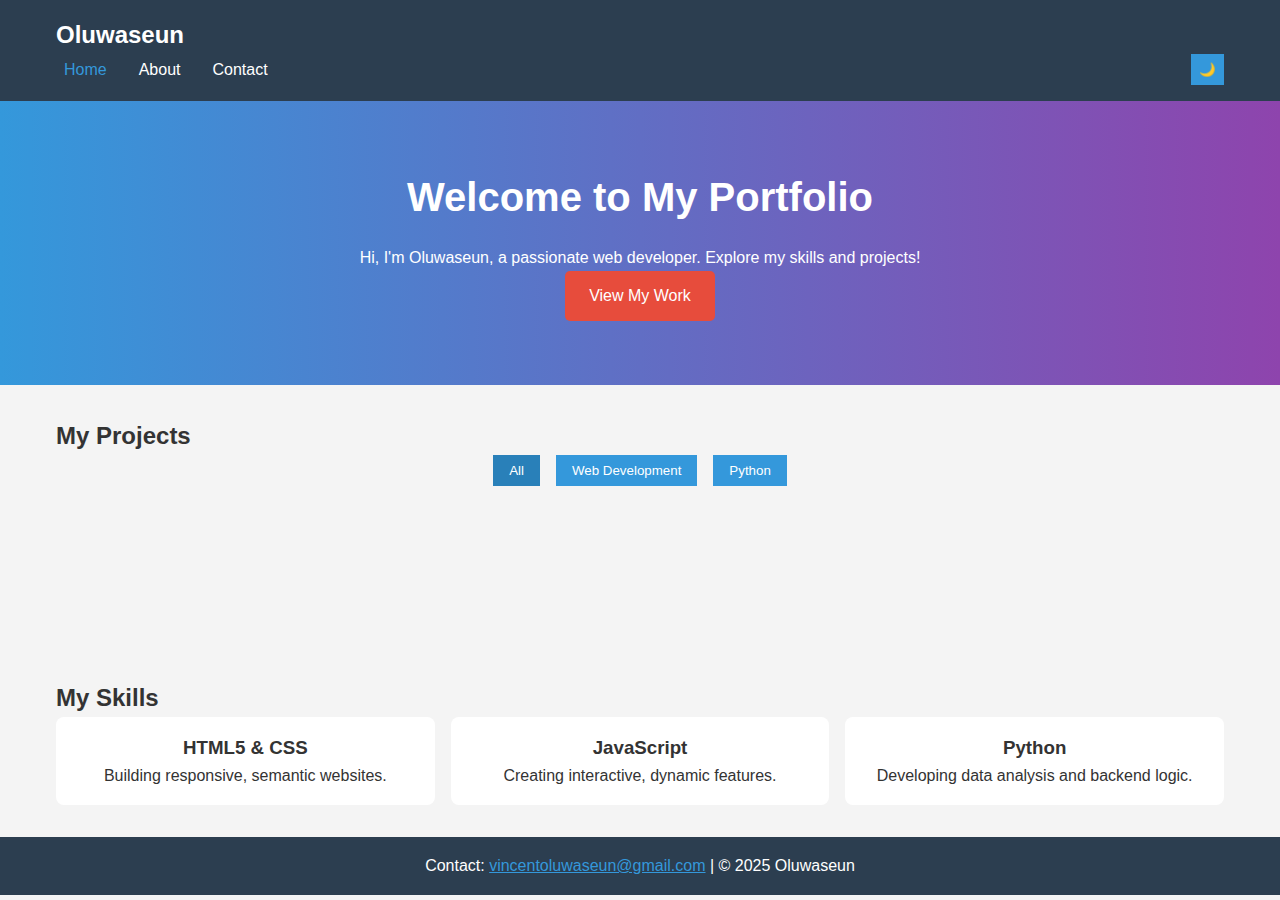
<file: index.html>
<!DOCTYPE html>
<html lang="en">
  <head>
    <!-- Meta tags for character set and responsive viewport -->
    <meta charset="UTF-8" />
    <meta name="viewport" content="width=device-width, initial-scale=1.0" />
    <title>Home - Oluwaseun's Portfolio</title>
    <!-- Link to main stylesheet -->
    <link rel="stylesheet" href="css/style.css" />
  </head>
  <body>
    <!-- Header with navigation and dark mode toggle -->
    <header class="main-header">
      <div class="container">
        <h1 class="logo">Oluwaseun</h1>
        <nav class="main-nav">
          <!-- Hamburger menu for mobile -->
          <input type="checkbox" id="nav-toggle" class="nav-toggle" />
          <label for="nav-toggle" class="nav-toggle-label">
            <span></span><span></span><span></span>
          </label>
          <ul class="nav-list">
            <li>
              <a href="index.html" class="active" aria-label="Home">Home</a>
            </li>
            <li><a href="about.html" aria-label="About">About</a></li>
            <li><a href="contact.html" aria-label="Contact">Contact</a></li>
          </ul>
          <button id="theme-toggle" aria-label="Toggle dark mode">🌙</button>
        </nav>
      </div>
    </header>
    <!-- Main content -->
    <main>
      <!-- Hero section with call-to-action -->
      <section class="hero">
        <div class="container">
          <h2>Welcome to My Portfolio</h2>
          <p>
            Hi, I'm Oluwaseun, a passionate web developer. Explore my skills and
            projects!
          </p>
          <a href="about.html" class="cta-button">View My Work</a>
        </div>
      </section>
      <!-- Project showcase with filtering -->
      <section class="projects">
        <div class="container">
          <h2>My Projects</h2>
          <div class="filter-buttons">
            <button class="filter-btn active" data-category="all">All</button>
            <button class="filter-btn" data-category="web">
              Web Development
            </button>
            <button class="filter-btn" data-category="python">Python</button>
          </div>
          <div class="project-grid">
            <div
              class="project-card"
              data-category="web"
              data-animate="fade-in"
            >
              <h3>Portfolio Website</h3>
              <p>A responsive multipage site built with HTML, CSS, JS.</p>
            </div>
            <div
              class="project-card"
              data-category="python"
              data-animate="fade-in"
            >
              <h3>Data Analysis Tool</h3>
              <p>Python script for analyzing datasets with Pandas.</p>
            </div>
            <div
              class="project-card"
              data-category="web"
              data-animate="fade-in"
            >
              <h3>E-Commerce Mockup</h3>
              <p>Interactive prototype with filtering and animations.</p>
            </div>
          </div>
        </div>
      </section>
      <!-- Skills section with animated cards -->
      <section class="skills">
        <div class="container">
          <h2>My Skills</h2>
          <div class="skills-grid">
            <div class="skill-card" data-animate="fade-in">
              <h3>HTML5 & CSS</h3>
              <p>Building responsive, semantic websites.</p>
            </div>
            <div class="skill-card" data-animate="fade-in">
              <h3>JavaScript</h3>
              <p>Creating interactive, dynamic features.</p>
            </div>
            <div class="skill-card" data-animate="fade-in">
              <h3>Python</h3>
              <p>Developing data analysis and backend logic.</p>
            </div>
          </div>
        </div>
      </section>
    </main>
    <!-- Back-to-top button -->
    <button id="back-to-top" aria-label="Back to top">↑</button>
    <!-- Footer with contact info -->
    <footer class="main-footer">
      <div class="container">
        <p>
          Contact:
          <a href="mailto:vincentoluwaseun@gmail.com"
            >vincentoluwaseun@gmail.com</a
          >
          | &copy; 2025 Oluwaseun
        </p>
      </div>
    </footer>
    <!-- Link to main JavaScript -->
    <script src="js/script.js"></script>
  </body>
</html>
</file>
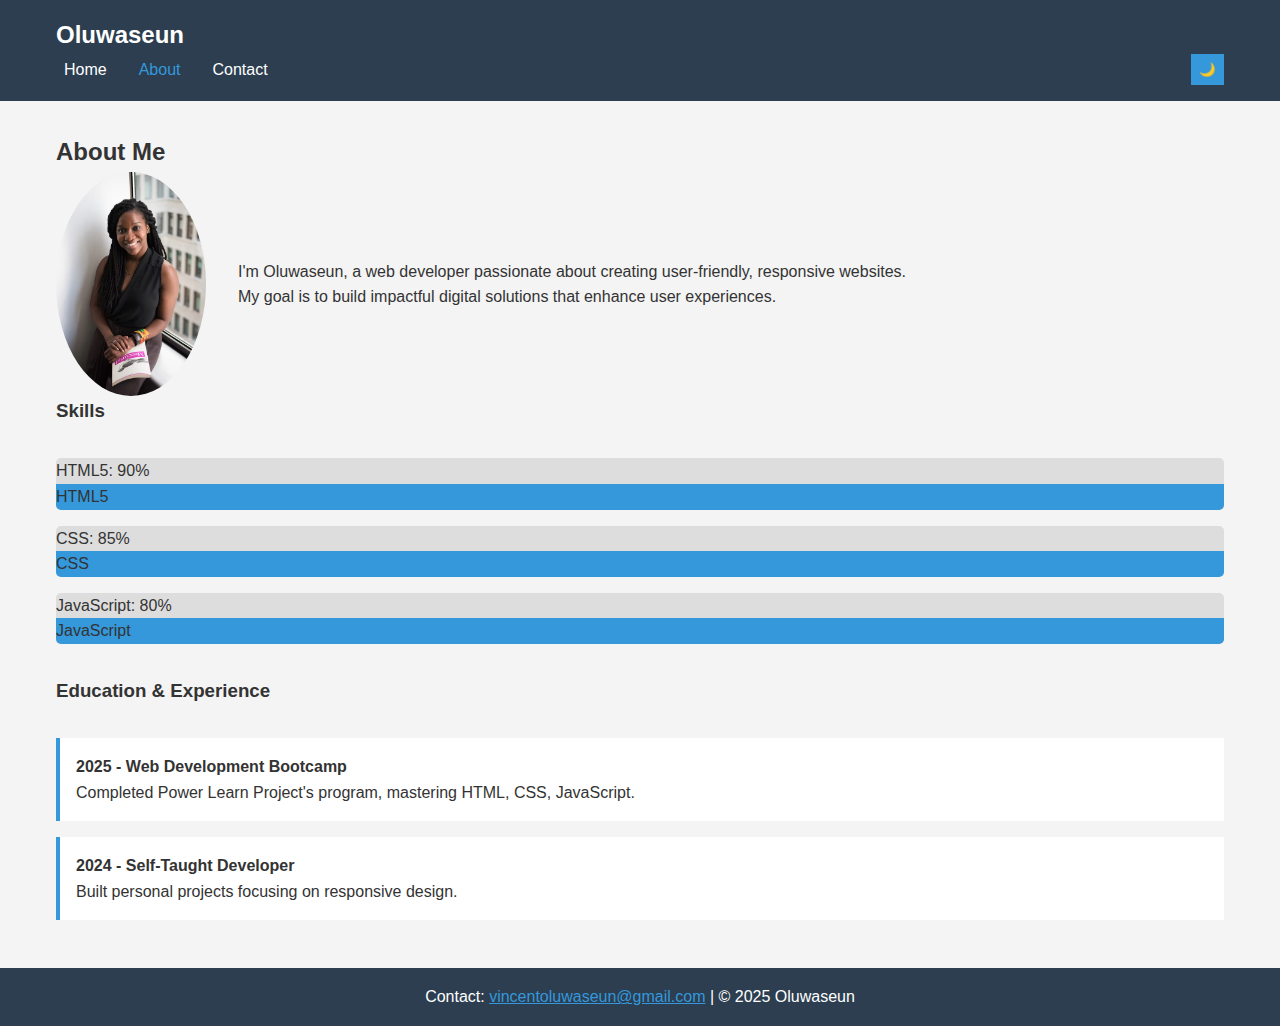
<file: about.html>
<!DOCTYPE html>
<html lang="en">
  <head>
    <meta charset="UTF-8" />
    <meta name="viewport" content="width=device-width, initial-scale=1.0" />
    <title>About - Oluwaseun's Portfolio</title>
    <link rel="stylesheet" href="css/style.css" />
  </head>
  <body>
    <header class="main-header">
      <div class="container">
        <h1 class="logo">Oluwaseun</h1>
        <nav class="main-nav">
          <input type="checkbox" id="nav-toggle" class="nav-toggle" />
          <label for="nav-toggle" class="nav-toggle-label">
            <span></span><span></span><span></span>
          </label>
          <ul class="nav-list">
            <li><a href="index.html">Home</a></li>
            <li><a href="about.html" class="active">About</a></li>
            <li><a href="contact.html">Contact</a></li>
          </ul>
          <button id="theme-toggle" aria-label="Toggle dark mode">🌙</button>
        </nav>
      </div>
    </header>
    <main>
      <section class="about">
        <div class="container">
          <h2>About Me</h2>
          <div class="about-content">
            <img
              src="images/profile.jpg"
              alt="Oluwaseun's profile"
              class="profile-img"
              loading="lazy"
            />
            <div class="bio">
              <p>
                I'm Oluwaseun, a web developer passionate about creating
                user-friendly, responsive websites.
              </p>
              <p>
                My goal is to build impactful digital solutions that enhance
                user experiences.
              </p>
            </div>
          </div>
          <h3>Skills</h3>
          <div class="skills-progress">
            <div
              class="progress-bar"
              data-animate="progress"
              data-skill="HTML5"
              data-value="90"
            >
              HTML5: 90%
            </div>
            <div
              class="progress-bar"
              data-animate="progress"
              data-skill="CSS"
              data-value="85"
            >
              CSS: 85%
            </div>
            <div
              class="progress-bar"
              data-animate="progress"
              data-skill="JavaScript"
              data-value="80"
            >
              JavaScript: 80%
            </div>
          </div>
          <h3>Education & Experience</h3>
          <div class="timeline">
            <div class="timeline-item" data-animate="fade-in">
              <h4>2025 - Web Development Bootcamp</h4>
              <p>
                Completed Power Learn Project's program, mastering HTML, CSS,
                JavaScript.
              </p>
            </div>
            <div class="timeline-item" data-animate="fade-in">
              <h4>2024 - Self-Taught Developer</h4>
              <p>Built personal projects focusing on responsive design.</p>
            </div>
          </div>
        </div>
      </section>
    </main>
    <button id="back-to-top" aria-label="Back to top">↑</button>
    <footer class="main-footer">
      <div class="container">
        <p>
          Contact:
          <a href="mailto:vincentoluwaseun@gmail.com"
            >vincentoluwaseun@gmail.com</a
          >
          | &copy; 2025 Oluwaseun
        </p>
      </div>
    </footer>
    <script src="js/script.js"></script>
  </body>
</html>
</file>
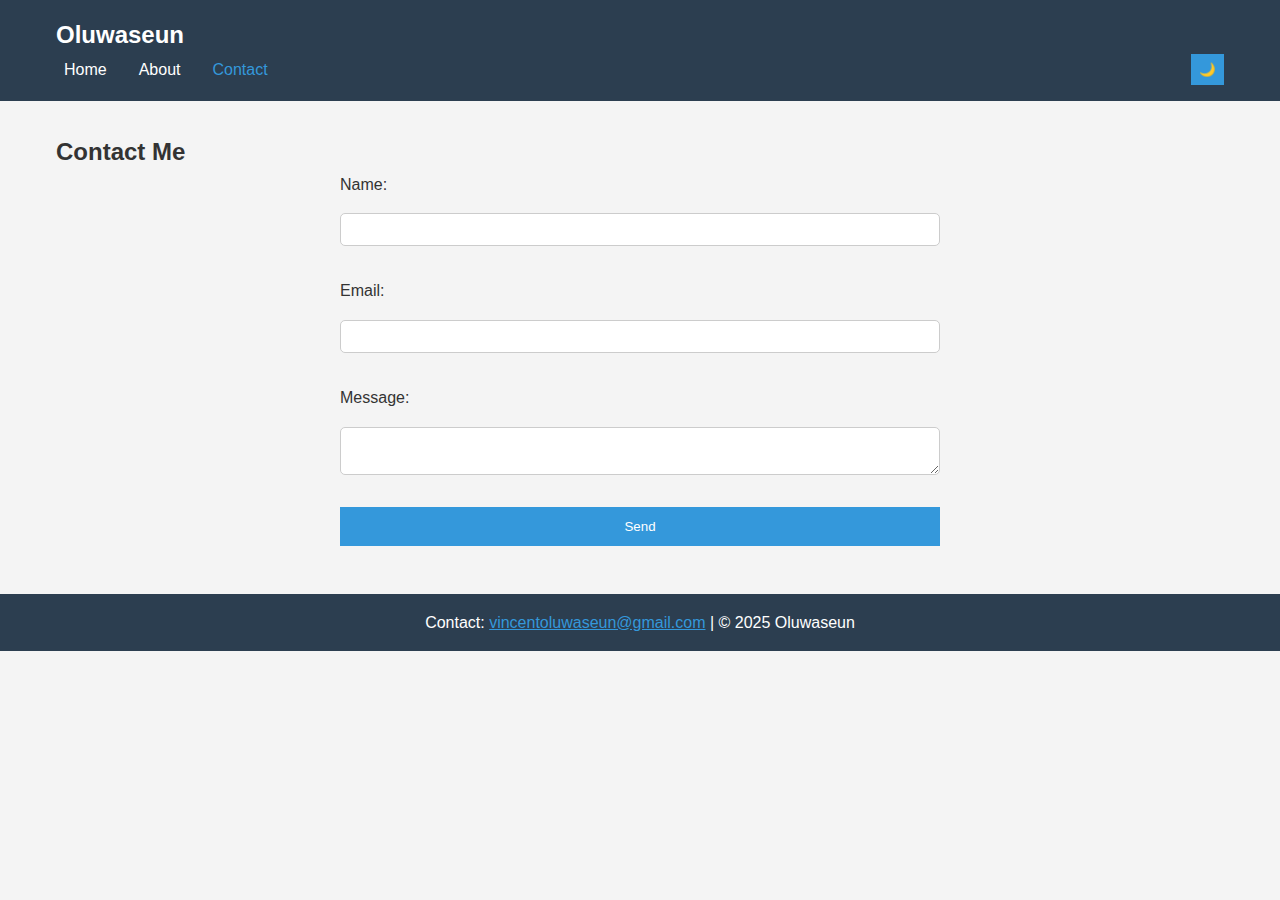
<file: contact.html>
<!DOCTYPE html>
<html lang="en">
  <head>
    <meta charset="UTF-8" />
    <meta name="viewport" content="width=device-width, initial-scale=1.0" />
    <title>Contact - Oluwaseun's Portfolio</title>
    <link rel="stylesheet" href="css/style.css" />
  </head>
  <body>
    <header class="main-header">
      <div class="container">
        <h1 class="logo">Oluwaseun</h1>
        <nav class="main-nav">
          <input type="checkbox" id="nav-toggle" class="nav-toggle" />
          <label for="nav-toggle" class="nav-toggle-label">
            <span></span><span></span><span></span>
          </label>
          <ul class="nav-list">
            <li><a href="index.html">Home</a></li>
            <li><a href="about.html">About</a></li>
            <li><a href="contact.html" class="active">Contact</a></li>
          </ul>
          <button id="theme-toggle" aria-label="Toggle dark mode">🌙</button>
        </nav>
      </div>
    </header>
    <main>
      <section class="contact">
        <div class="container">
          <h2>Contact Me</h2>
          <form id="contact-form" aria-label="Contact form">
            <label for="name">Name:</label>
            <input type="text" id="name" name="name" required />
            <span id="name-error" class="error"></span>
            <label for="email">Email:</label>
            <input type="email" id="email" name="email" required />
            <span id="email-error" class="error"></span>
            <label for="message">Message:</label>
            <textarea id="message" name="message" required></textarea>
            <span id="message-error" class="error"></span>
            <button type="submit">Send</button>
          </form>
          <p id="form-message"></p>
        </div>
      </section>
    </main>
    <button id="back-to-top" aria-label="Back to top">↑</button>
    <footer class="main-footer">
      <div class="container">
        <p>
          Contact:
          <a href="mailto:vincentoluwaseun@gmail.com"
            >vincentoluwaseun@gmail.com</a
          >
          | &copy; 2025 Oluwaseun
        </p>
      </div>
    </footer>
    <script src="js/script.js"></script>
  </body>
</html>
</file>
<file: css/style.css>
/* Reset */
* {
    margin: 0;
    padding: 0;
    box-sizing: border-box;
}

body {
    font-family: 'Arial', sans-serif;
    line-height: 1.6;
    background-color: #f4f4f4;
    color: #333;
    transition: background-color 0.3s, color 0.3s;
}

/* Dark Mode */
body.dark-mode {
    background-color: #222;
    color: #f4f4f4;
}

.dark-mode .main-header,
.dark-mode .main-footer,
.dark-mode .project-card,
.dark-mode .skill-card,
.dark-mode .timeline-item {
    background-color: #333;
}

/* Container */
.container {
    max-width: 1200px;
    margin: 0 auto;
    padding: 0 1rem;
}

/* Header */
.main-header {
    background-color: #2c3e50;
    color: white;
    padding: 1rem 0;
    position: sticky;
    top: 0;
    z-index: 100;
}

.logo {
    font-size: 1.5rem;
    font-weight: bold;
}

.main-nav {
    display: flex;
    justify-content: space-between;
    align-items: center;
}

.nav-list {
    display: flex;
    list-style: none;
    gap: 1rem;
}

.nav-list a {
    color: white;
    text-decoration: none;
    padding: 0.5rem;
    transition: color 0.3s;
}

.nav-list a:hover,
.nav-list a.active {
    color: #3498db;
}

#theme-toggle {
    background: #3498db;
    color: white;
    border: none;
    padding: 0.5rem;
    cursor: pointer;
    transition: transform 0.3s, background-color 0.3s;
}

#theme-toggle:hover {
    transform: scale(1.1);
    background-color: #2980b9;
}

/* Hamburger Menu */
.nav-toggle {
    display: none;
}

.nav-toggle-label {
    display: none;
    cursor: pointer;
}

.nav-toggle-label span {
    display: block;
    width: 25px;
    height: 3px;
    background: white;
    margin: 5px;
}

/* Hero Section */
.hero {
    background: linear-gradient(to right, #3498db, #8e44ad);
    color: white;
    text-align: center;
    padding: 4rem 0;
}

.hero h2 {
    font-size: 2.5rem;
    margin-bottom: 1rem;
}

.cta-button {
    display: inline-block;
    background: #e74c3c;
    color: white;
    padding: 0.75rem 1.5rem;
    text-decoration: none;
    border-radius: 5px;
    transition: transform 0.3s, background-color 0.3s;
}

.cta-button:hover {
    transform: scale(1.1);
    background-color: #c0392b;
}

/* Projects Section */
.projects {
    padding: 2rem 0;
}

.filter-buttons {
    display: flex;
    gap: 1rem;
    justify-content: center;
    margin-bottom: 1rem;
}

.filter-btn {
    background: #3498db;
    color: white;
    border: none;
    padding: 0.5rem 1rem;
    cursor: pointer;
    transition: background-color 0.3s;
}

.filter-btn.active,
.filter-btn:hover {
    background-color: #2980b9;
}

.project-grid {
    display: grid;
    grid-template-columns: repeat(auto-fit, minmax(250px, 1fr));
    gap: 1rem;
}

.project-card {
    background: white;
    padding: 1rem;
    border-radius: 8px;
    text-align: center;
    transition: transform 0.3s, opacity 0.3s;
    opacity: 0;
}

.project-card.visible {
    opacity: 1;
}

.project-card:hover {
    transform: translateY(-10px);
}

/* Skills Section */
.skills {
    padding: 2rem 0;
}

.skills-grid {
    display: grid;
    grid-template-columns: repeat(auto-fit, minmax(250px, 1fr));
    gap: 1rem;
}

.skill-card {
    background: white;
    padding: 1rem;
    border-radius: 8px;
    text-align: center;
    transition: transform 0.3s, opacity 0.3s;
    opacity: 0;
}

.skill-card.animate {
    opacity: 1;
    transform: translateY(0);
}

/* About Section */
.about {
    padding: 2rem 0;
}

.about-content {
    display: flex;
    flex-wrap: wrap;
    gap: 2rem;
    align-items: center;
}

.profile-img {
    max-width: 150px;
    border-radius: 50%;
}

.bio {
    flex: 1;
}

.skills-progress {
    margin: 2rem 0;
}

.progress-bar {
    background: #ddd;
    border-radius: 5px;
    overflow: hidden;
    margin-bottom: 1rem;
    position: relative;
}

.progress-bar::after {
    content: attr(data-skill);
    display: block;
    background: #3498db;
    height: 100%;
    width: 0;
    transition: width 1s ease;
}

.progress-bar.animate::after {
    width: attr(data-value);
}

/* Timeline */
.timeline {
    margin-top: 2rem;
}

.timeline-item {
    background: white;
    padding: 1rem;
    margin-bottom: 1rem;
    border-left: 4px solid #3498db;
    opacity: 0;
    transition: opacity 0.5s;
}

.timeline-item.animate {
    opacity: 1;
}

/* Contact Section */
.contact {
    padding: 2rem 0;
}

#contact-form {
    display: flex;
    flex-direction: column;
    gap: 1rem;
    max-width: 600px;
    margin: 0 auto;
}

#contact-form input,
#contact-form textarea {
    padding: 0.5rem;
    border: 1px solid #ccc;
    border-radius: 5px;
}

#contact-form button {
    background: #3498db;
    color: white;
    border: none;
    padding: 0.75rem;
    cursor: pointer;
    transition: background-color 0.3s;
}

#contact-form button:hover {
    background-color: #2980b9;
}

.error {
    color: #e74c3c;
    font-size: 0.9rem;
}

#form-message {
    margin-top: 1rem;
    text-align: center;
}

/* Back-to-Top Button */
#back-to-top {
    position: fixed;
    bottom: 20px;
    right: 20px;
    background: #3498db;
    color: white;
    border: none;
    padding: 0.5rem 1rem;
    border-radius: 50%;
    cursor: pointer;
    opacity: 0;
    transition: opacity 0.3s;
}

#back-to-top.visible {
    opacity: 1;
}

/* Footer */
.main-footer {
    background: #2c3e50;
    color: white;
    text-align: center;
    padding: 1rem 0;
}

.main-footer a {
    color: #3498db;
}

/* Animations */
@keyframes fadeIn {
    from { opacity: 0; transform: translateY(20px); }
    to { opacity: 1; transform: translateY(0); }
}

@keyframes progress {
    from { width: 0; }
    to { width: attr(data-value); }
}

/* Responsive Design */
@media (max-width: 768px) {
    .nav-list {
        display: none;
        flex-direction: column;
        background: #2c3e50;
        position: absolute;
        top: 60px;
        left: 0;
        width: 100%;
    }

    .nav-toggle:checked ~ .nav-list {
        display: flex;
    }

    .nav-toggle-label {
        display: block;
    }

    .about-content {
        flex-direction: column;
    }
}

@media (max-width: 600px) {
    .hero h2 {
        font-size: 1.8rem;
    }
}
</file>
